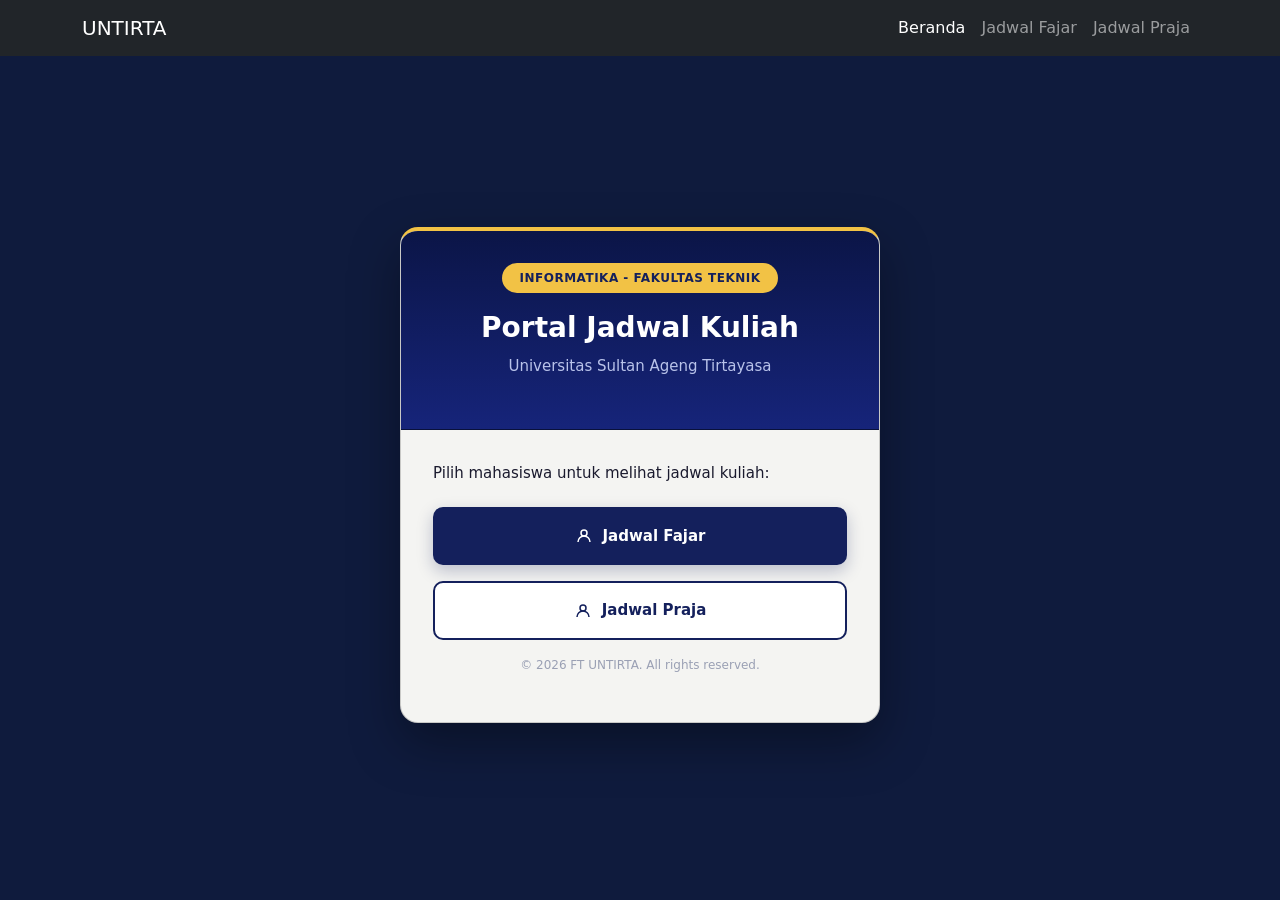
<file: Tugas Web/index.html>
<!DOCTYPE html>
<html lang="id">
<head>
  <meta charset="UTF-8">
  <meta name="viewport" content="width=device-width, initial-scale=1.0">
  <title>Portal Jadwal Kuliah</title>
  <link href="https://cdn.jsdelivr.net/npm/bootstrap@5.3.2/dist/css/bootstrap.min.css" rel="stylesheet">
  <link rel="stylesheet" href="style.css">
</head>
<body>

  <!-- Navbar Bootstrap -->
  <nav class="navbar navbar-expand-lg navbar-dark bg-dark fixed-top">
    <div class="container">
      <a class="navbar-brand font-weight-bold" href="index.html">UNTIRTA</a>
      <button class="navbar-toggler" type="button" data-bs-toggle="collapse" data-bs-target="#navbarNav">
        <span class="navbar-toggler-icon"></span>
      </button>
      <div class="collapse navbar-collapse" id="navbarNav">
        <ul class="navbar-nav ms-auto">
          <li class="nav-item">
            <a class="nav-link active" href="index.html">Beranda</a>
          </li>
          <li class="nav-item">
            <a class="nav-link" href="jadwal-fajar.html">Jadwal Fajar</a>
          </li>
          <li class="nav-item">
            <a class="nav-link" href="jadwal-praja.html">Jadwal Praja</a>
          </li>
        </ul>
      </div>
    </div>
  </nav>

  <!-- Flexbox -->
  <div class="main-wrapper">
    <div class="card">
      <div class="card-header">
        <span class="badge-custom">INFORMATIKA - FAKULTAS TEKNIK</span>
        <h1>Portal Jadwal Kuliah</h1>
        <p>Universitas Sultan Ageng Tirtayasa</p>
      </div>

      <div class="card-body">
        <p class="prompt">Pilih mahasiswa untuk melihat jadwal kuliah:</p>

        <a href="jadwal-fajar.html" class="btn btn-filled">
          <svg class="icon" viewBox="0 0 24 24" fill="none" stroke="currentColor" stroke-width="2">
            <circle cx="12" cy="8" r="4"></circle>
            <path d="M4 20c0-4.4 3.6-8 8-8s8 3.6 8 8"></path>
          </svg>
          Jadwal Fajar
        </a>

        <a href="jadwal-praja.html" class="btn btn-outline">
          <svg class="icon" viewBox="0 0 24 24" fill="none" stroke="currentColor" stroke-width="2">
            <circle cx="12" cy="8" r="4"></circle>
            <path d="M4 20c0-4.4 3.6-8 8-8s8 3.6 8 8"></path>
          </svg>
          Jadwal Praja
        </a>

        <p class="footer">&copy; 2026 FT UNTIRTA. All rights reserved.</p>
      </div>
    </div>
  </div>

  <!-- Bootstrap JS -->
  <script src="https://cdn.jsdelivr.net/npm/bootstrap@5.3.2/dist/js/bootstrap.bundle.min.js"></script>
</body>
</html>
</file>
<file: Tugas Web/style.css>
* {
  box-sizing: border-box;
  margin: 0;
  padding: 0;
}

body {
  font-family: 'Segoe UI', system-ui, -apple-system, sans-serif;
  background: #0f1b3d;
  color: #1a1a2e;
}

.main-wrapper {
  display: flex;
  align-items: center;
  justify-content: center;
  min-height: 100vh;
  padding: 90px 20px 40px 20px; 
}

/* Beranda */
.card {
  width: 100%;
  max-width: 480px;
  background: #f4f4f2;
  border-radius: 18px;
  overflow: hidden;
  box-shadow: 0 20px 50px rgba(0, 0, 0, 0.35);
  border-top: 4px solid #f2c245;
}

.card-header {
  background: linear-gradient(180deg, #0b1547 0%, #16247a 100%);
  padding: 32px 32px 36px;
  text-align: center;
}

.badge-custom {
  display: inline-block;
  background: #f2c245;
  color: #14205c;
  font-size: 12px;
  font-weight: 700;
  letter-spacing: 0.5px;
  padding: 6px 18px;
  border-radius: 999px;
  margin-bottom: 18px;
}

.card-header h1 {
  color: #ffffff;
  font-size: 28px;
  font-weight: 800;
  margin-bottom: 10px;
}

.card-header p {
  color: #b9c3ea;
  font-size: 15px;
}

.card-body {
  padding: 32px;
}

.prompt {
  color: #1a1a2e;
  font-size: 15px;
  margin-bottom: 22px;
}

/* Flexbox pada Button */
.btn {
  display: flex;
  align-items: center;
  justify-content: center;
  gap: 10px;
  width: 100%;
  padding: 16px;
  border-radius: 10px;
  font-size: 15px;
  font-weight: 700;
  cursor: pointer;
  text-decoration: none;
  margin-bottom: 16px;
  transition: transform 0.15s ease, box-shadow 0.15s ease;
  border: 2px solid transparent;
}

.btn:hover {
  transform: translateY(-2px);
}

.btn-filled {
  background: #14205c;
  color: #ffffff;
  box-shadow: 0 6px 16px rgba(20, 32, 92, 0.25);
}

.btn-filled:hover {
  box-shadow: 0 10px 22px rgba(20, 32, 92, 0.35);
  color: #ffffff;
}

.btn-outline {
  background: #ffffff;
  color: #14205c;
  border-color: #14205c;
}

.btn-outline:hover {
  box-shadow: 0 8px 18px rgba(20, 32, 92, 0.12);
  color: #14205c;
}

.icon {
  width: 18px;
  height: 18px;
  flex-shrink: 0;
}

.footer {
  text-align: center;
  color: #9aa0b4;
  font-size: 12px;
  margin-top: 12px;
}

/* Tabel Jadwal */
.panel {
  width: 100%;
  max-width: 920px;
  background: linear-gradient(150deg, #05070f 0%, #101a30 100%);
  border-radius: 16px;
  padding: 40px 48px 48px;
  box-shadow: 0 30px 70px rgba(0, 0, 0, 0.55);
}

.panel h1 {
  color: #ffffff;
  text-align: center;
  font-size: 32px;
  font-weight: 800;
  margin-bottom: 30px;
  text-shadow: 0 2px 10px rgba(0, 0, 0, 0.6);
}

table {
  width: 100%;
  border-collapse: collapse;
}

thead th {
  background: #223759;
  color: #ffffff;
  text-align: left;
  font-size: 15px;
  font-weight: 700;
  padding: 14px 18px;
  border-bottom: 2px solid rgba(255, 255, 255, 0.15);
}

tbody td {
  color: #f2f4fa;
  font-size: 15px;
  font-weight: 500;
  padding: 14px 18px;
  border-bottom: 1px solid rgba(255, 255, 255, 0.08);
}

.btn-back {
  display: flex;
  align-items: center;
  justify-content: center;
  gap: 8px;
  width: max-content;
  background: #2fd7d0;
  color: #0a2540;
  font-weight: 700;
  font-size: 15px;
  padding: 13px 30px;
  border-radius: 8px;
  text-decoration: none;
  margin: 36px auto 0;
  transition: transform 0.15s ease;
}

.btn-back:hover {
  transform: translateY(-2px);
}

/*
   MEDIA QUERY Responsif untuk Perangkat Seluler/HP
   */
@media (max-width: 768px) {
  .main-wrapper {
    padding: 80px 12px 20px 12px;
  }

  .panel {
    padding: 24px 16px;
  }

  .panel h1 {
    font-size: 22px;
    margin-bottom: 20px;
  }

  .table-responsive {
    width: 100%;
    overflow-x: auto;
  }

  thead th, tbody td {
    padding: 10px 12px;
    font-size: 13px;
    white-space: nowrap; 
  }

  .card-header h1 {
    font-size: 22px;
  }
}
</file>
